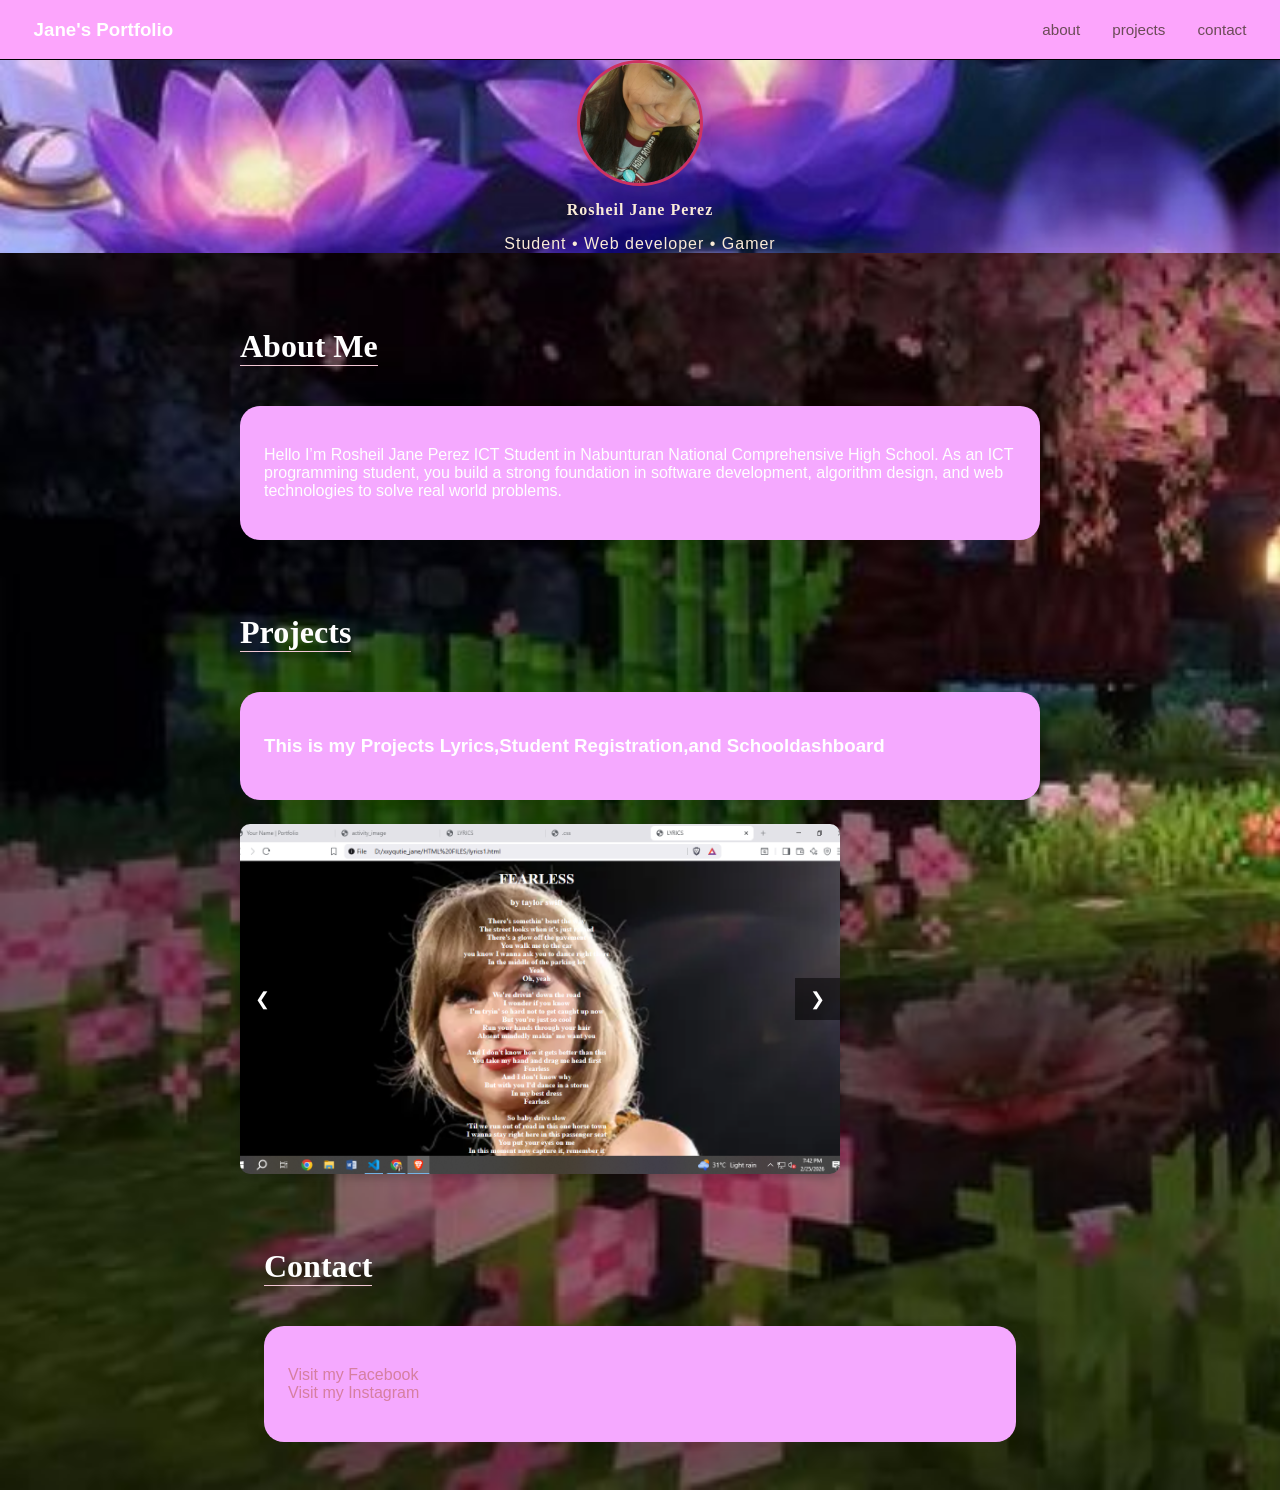
<file: index.html>
<!DOCTYPE html>
<html lang="en">
<head>
  <meta charset="UTF-8" />
  <meta name="viewport" content="width=device-width, initial-scale=1.0" />
  <title>Jane | Portfolio</title>
  <link rel="stylesheet" href="mart.css" />
</head>
<body>

  <!-- Navbar -->
  <header>
    <nav class="navbar">
      <h3>Jane's Portfolio</h3>
      <ul class="nav-links">
        <li><a href="#about">about</a></li>
        <li><a href="#projects">projects</a></li>
        <li><a href="#contact">contact</a></li>
      </ul>
    </nav>
    <img src="avatar 1.jpg" alt="My Avatar" class="avatar"> 
    <h1 class="subtitle">Rosheil Jane Perez</h1>
    <p class="subtitle">Student • Web developer • Gamer</p>
  </header>

  <section>
    <h2>About Me</h2>
    <div class="card">
      <p>
        Hello I’m Rosheil Jane Perez ICT Student in Nabunturan National Comprehensive High School.
        As an ICT programming student, you build a strong foundation in software development, algorithm design,
         and web technologies to solve real world problems.
      </p>
    </div>
  </section>

  <section>
    <h2>Projects</h2>

    <div class="card">
      <h3>This is my Projects Lyrics,Student Registration,and Schooldashboard
      </h3> 
      
    </div>
    <div class="slider">
      <div class="slides" id="slideContainer">
        <img src="Screenshot (6).png"/>
        <img src="Screenshot (7).png" />
        <img src="Screenshot (8).png" />
      </div>
    
      <div class="buttons">
        <button onclick="prevSlide()">❮</button>
        <button onclick="nextSlide()">❯</button>
      </div>
    </div>
    
    <script>
      let index = 0;
      const slides = document.getElementById("slideContainer");
      const totalSlides = slides.children.length;
    
      function showSlide() {
        slides.style.transform = `translateX(-${index * 600}px)`;
      }
    
      function nextSlide() {
        index = (index + 1) % totalSlides;
        showSlide();
      }
    
      function prevSlide() {
        index = (index - 1 + totalSlides) % totalSlides;
        showSlide();
      }
    </script>

  
  <section>
    <h2>Contact</h2>
    <div class="card">
      <p>
        <a href="https://www.facebook.com/rosheil.jane.perez.2025" target="_blank">
          Visit my Facebook
        </a>
        <br>
        <a href="https://www.instagram.com/jane_xyxyn?igsh=MWRwNG50MnBpd3JqZQ==
        " target="_blank">
          Visit my Instagram
        </a>
      </p>
    </div>
  </section>

</body>
</html>
</file>
<file: mart.css>
body {
      margin: 0;
      background-image: url('download (5).jpg');
      background-repeat: no-repeat;
      background-size: cover;
      font-family: 'Poppins', sans-serif;
      color: #ffffff;
    }

    header {
      text-align: center;
      padding: 0rem 0rem;
      background-image: url('flower.jpg');
   background-size: cover;
   background-position: 0rem;
    background-repeat: no-repeat;
    background-attachment: scroll;
    }

    h1 {
      font-family: 'Playfair Display', serif;
      font-size: 1.1rem;
      margin-bottom: 0.5rem;
    }

    .subtitle {
      font-size: 1rem;
      letter-spacing: 1px;
      color: antiquewhite;
     
    }


    section {
      max-width: 800px;
      margin: 3rem auto;
      padding: 0 1.5rem;
    }

    h2 {
      font-family: 'Playfair Display', serif;
      font-size: 2rem;
      border-bottom: 1px solid #f2c6d4;
      display: inline-block;
      margin-bottom: 1rem;
    }

    .card {
      background: #f5a9ff;
      border-radius: 20px;
      padding: 1.5rem;
      margin: 1.5rem 0;
      box-shadow: 0 10px 25px rgba(0,0,0,0.05);
    }

    a {
      color: #d67fa0;
      text-decoration: none;
      font-weight: 400;
    }

    a:hover {
      text-decoration: underline;
    }

    footer {
      text-align: center;
      padding: 2rem;
      font-size: 0.9rem;
      color: #380a1a;
    
    }
    .navbar {
      display: flex;
      justify-content: space-between;
      align-items: center;
      padding: 0.0rem 2.1rem;
      background: #fca5fc;
      border-bottom: 1px solid #000000;
      position: sticky;
      top: 0;
      z-index: 200;
    }
    
    .nav-logo {
      font-family: 'Playfair Display', serif;
      font-size: 1.4rem;
      color: #6b4b57;
    }
    
    .nav-links {
      list-style: none;
      display: flex;
      gap: 2rem;
      margin: 0;
      padding: 0;
    }
    
    .nav-links a {
      text-decoration: none;
      font-size: 0.95rem;
      color: #6b4b57;
      position: relative;
    }
    
    .nav-links a::after {
      content: "♡";
      position: absolute;
      left: 50%;
      transform: translateX(-50%);
      bottom: -12px;
      opacity: 0;
      font-size: 0.8rem;
      transition: opacity 0.3s ease;
    }
    
    .nav-links a:hover::after {
      opacity: 1;
    }

    .avatar {
      width: 120px;        /* adjust size */
      height: 120px;       /* make it equal to width */
      border-radius: 50%;
      object-fit: cover;   /* prevents stretching */
      border: 3px solid rgb(206, 50, 97);
      box-shadow: 0 8px 20px rgba(0, 0, 0, 0.15);
    }
    .slider {
      position: relative;
      width: 600px;
      height: 350px;
      overflow: hidden;
      border-radius: 10px;
      box-shadow: 0 4px 10px rgba(0,0,0,0.2);
    }

    .slides {
      display: flex;
      width: 300%;
      transition: transform 0.5s ease-in-out;
    }

    .slides img {
      width: 600px;
      height: 350px;
      object-fit: cover;
    }

    .buttons {
      position: absolute;
      width: 100%;
      top: 50%;
      display: flex;
      justify-content: space-between;
      transform: translateY(-50%);
    }

    .buttons button {
      background: rgba(0,0,0,0.5);
      color: white;
      border: none;
      padding: 10px 15px;
      cursor: pointer;
      font-size: 18px;
    }

    .buttons button:hover {
      background: rgba(0,0,0,0.8);
    }
</file>
